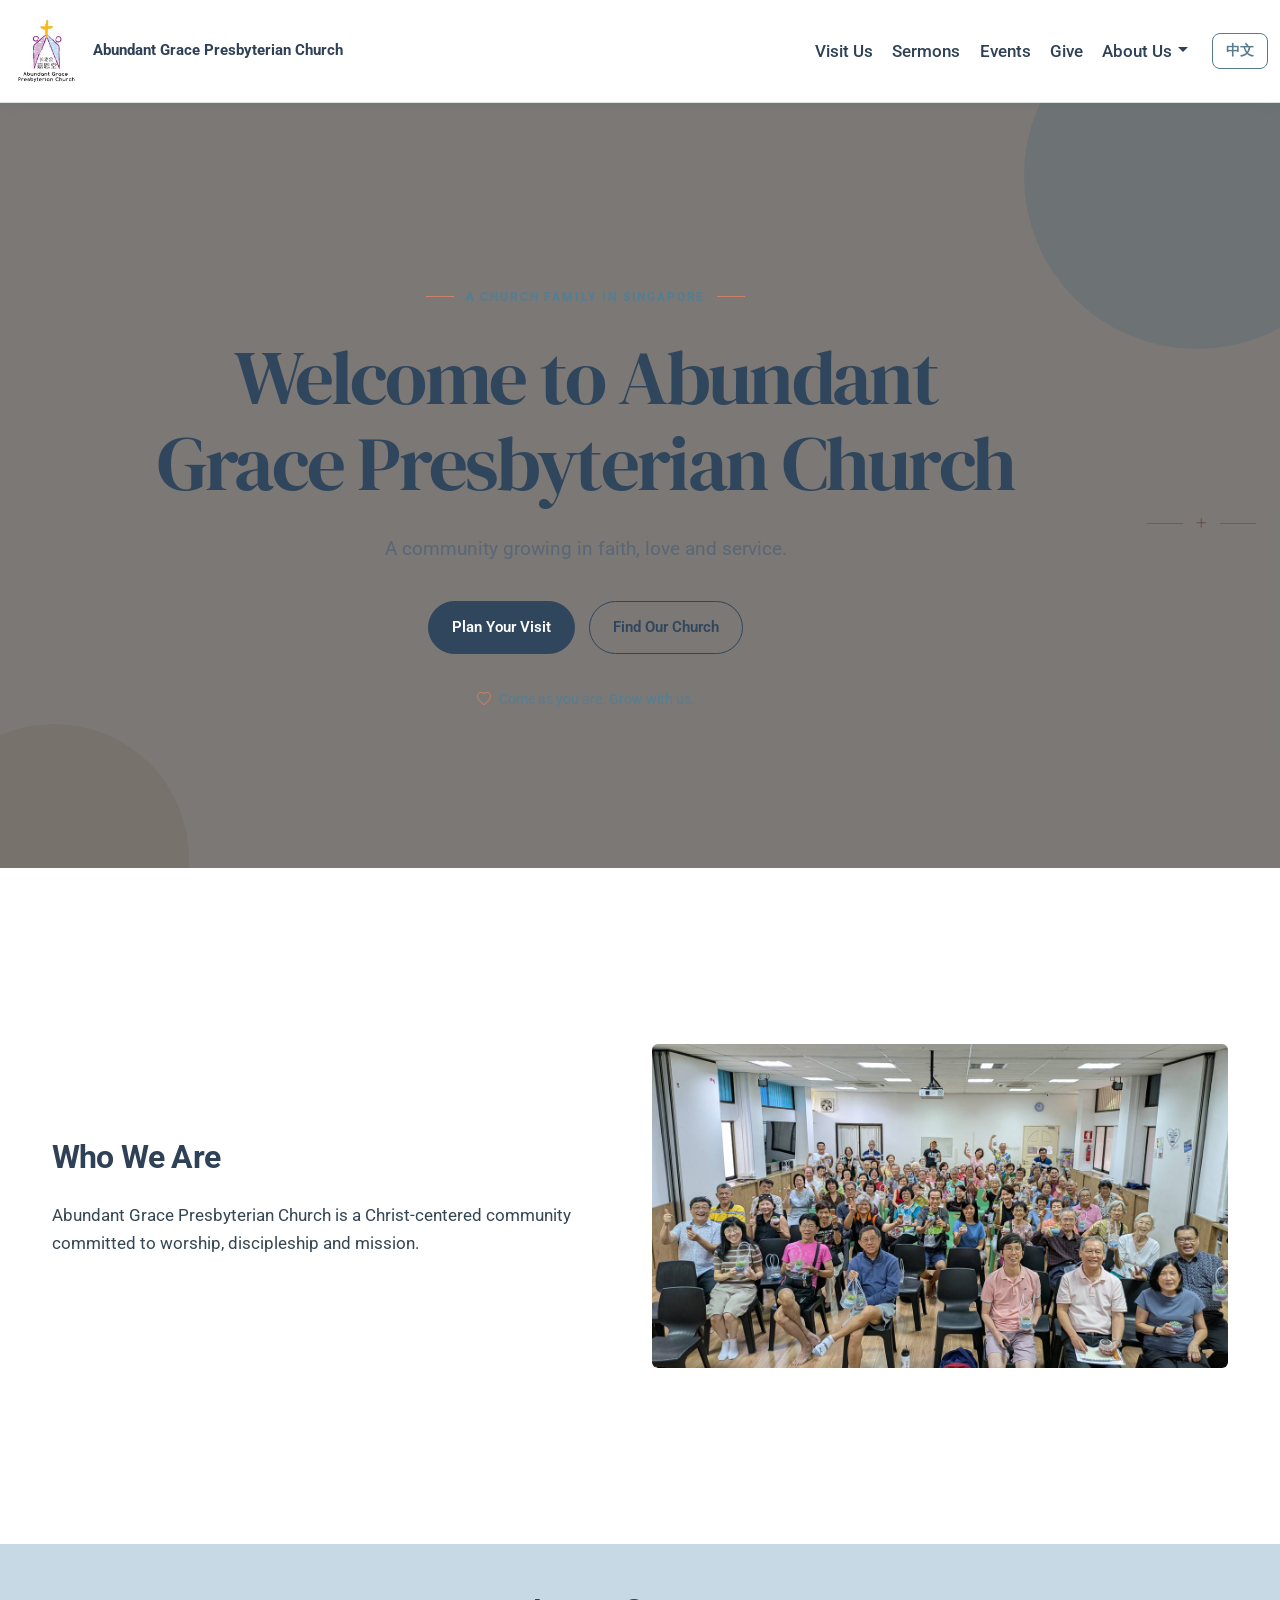
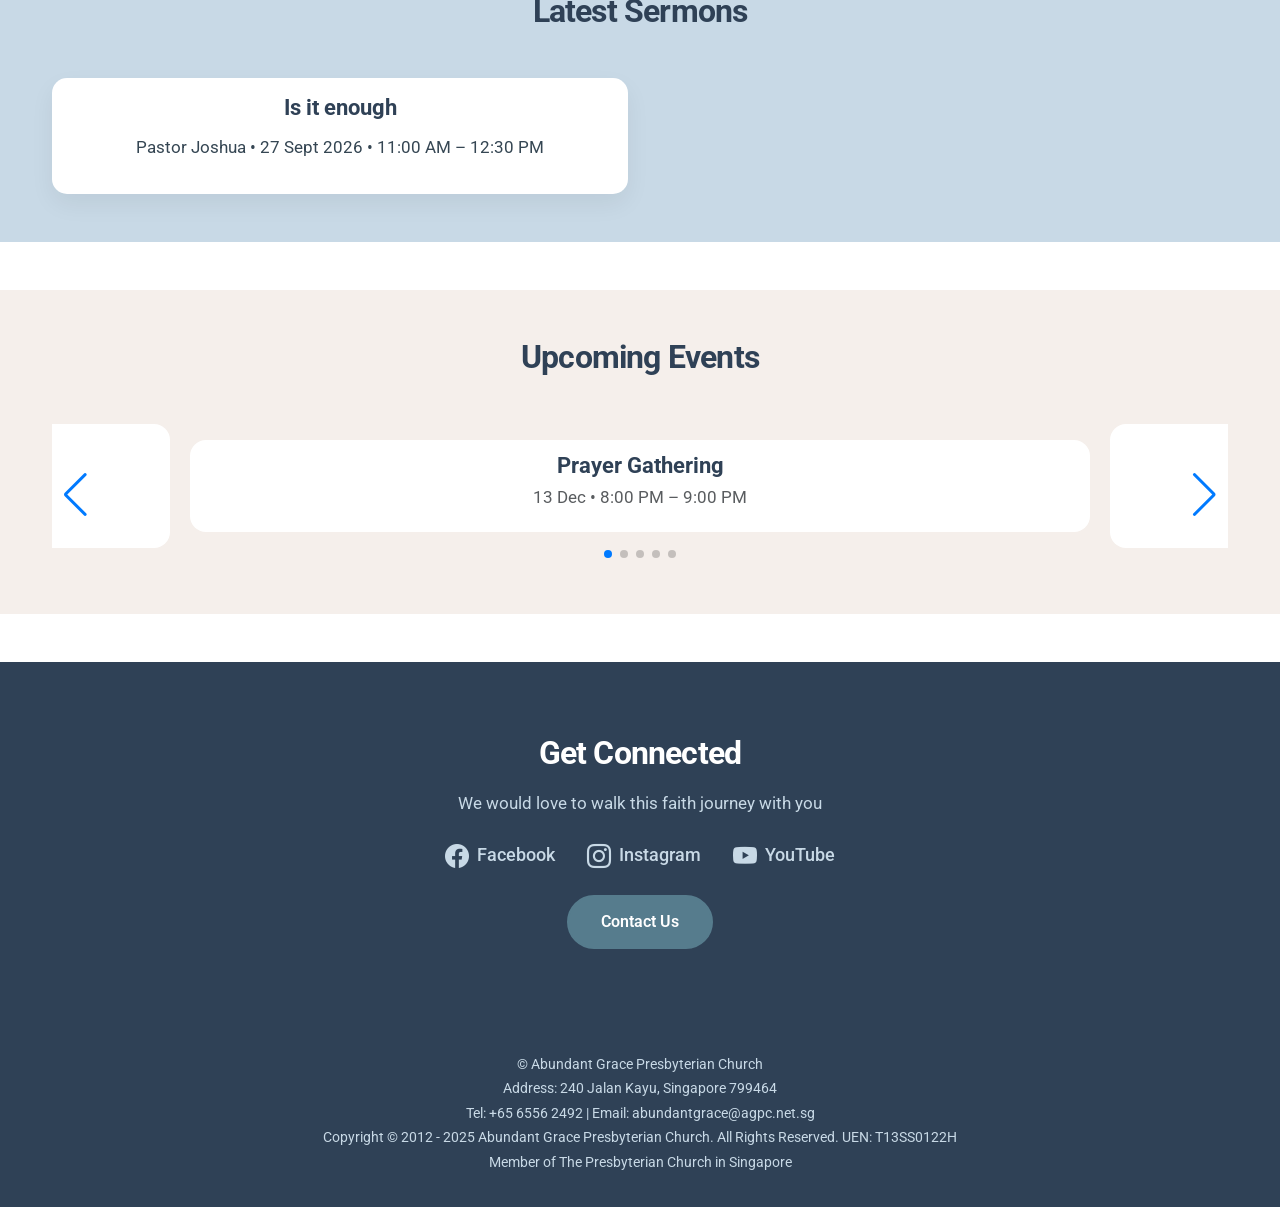
<file: index.html>
<html>
    <head>
        <link rel="preconnect" href="https://fonts.googleapis.com">
        <link rel="preconnect" href="https://fonts.gstatic.com" crossorigin>
        <link href="https://fonts.googleapis.com/css2?family=Roboto:wght@400;500;600;700&display=swap" rel="stylesheet">
        <link href="https://cdn.jsdelivr.net/npm/bootstrap@5.3.0/dist/css/bootstrap.min.css" rel="stylesheet">
        <script src="https://cdn.jsdelivr.net/npm/bootstrap@5.3.0/dist/js/bootstrap.bundle.min.js"></script>
        <link href="CSS/style.css" type="text/css" rel="stylesheet">
        <link rel="stylesheet" href="https://cdn.jsdelivr.net/npm/bootstrap-icons@1.13.1/font/bootstrap-icons.min.css">
        <!-- Swiper CSS -->
        <link rel="stylesheet" href="https://cdn.jsdelivr.net/npm/swiper@10/swiper-bundle.min.css"/>

        <!-- Swiper JS -->
        <script src="https://cdn.jsdelivr.net/npm/swiper@10/swiper-bundle.min.js"></script>

        
        <link rel="preconnect" href="https://fonts.googleapis.com">
        <link rel="preconnect" href="https://fonts.gstatic.com" crossorigin>
        <link href="https://fonts.googleapis.com/css2?family=DM+Serif+Display&display=swap"
              rel="stylesheet">

        
    </head>

    <body>
        <!--
            Everything visible on the webpage goes inside here.
            This includes text, images, buttons, and anything else people can see and click.
            Think of this as the "body" of the page — what the visitor actually sees on screen.
        -->

        <!-- 
            LANGUAGE TOGGLE GUIDE:
            - The button at the end of the navbar switches between English and Chinese.
            - Each text item has a data-en="English text" and data-zh="Chinese text".
            - To change a label, just update those attributes. Example:
                <a data-en="Home" data-zh="首页">Home</a>
        -->


        <!-- Navbar -->
        <nav class="navbar navbar-expand-lg myNav">
            <div class="container-fluid d-flex justify-content-between align-items-center">
                <!-- Logo on the LEFT -->
                <a class="navbar-brand d-flex align-items-center customlink" href="index.html">
                    <img src="Images/agpc-logo-new-a3-crop_orig.jpg" alt="Church Logo" class="navbar-logo">
                    <span class="navbar-text"data-en="Abundant Grace Presbyterian Church"
                      data-zh="嘉恩堂长老会">
                    Abundant Grace Presbyterian Church</span>
                </a>

                <!-- This wrapper contains all nav links and toggle button on the RIGHT -->
                <div class="d-flex align-items-center">
                <!-- Navbar toggler (for small screens) -->
                <button class="navbar-toggler me-3" type="button" data-bs-toggle="collapse" data-bs-target="#navbarNav"
                    aria-controls="navbarNav" aria-expanded="false" aria-label="Toggle navigation">
                    <span class="navbar-toggler-icon"></span>
                </button>

                <!-- Collapsible nav links -->
                <div class="collapse navbar-collapse" id="navbarNav">
                    <ul class="navbar-nav ms-auto align-items-center">
                    <!-- Your nav items here -->
                    <li class="nav-item">
                        <a class="nav-link" href="Visit Us.html" data-en="Visit Us" data-zh="来访我们">Visit Us</a>
                    </li>
                    <li class="nav-item">
                        <a class="nav-link" href="Sermons.html" data-en="Sermons" data-zh="讲道">Sermons</a>
                    </li>
                    <li class="nav-item">
                        <a class="nav-link" href="Events.html" data-en="Events" data-zh="活动">Events</a>
                    </li>
                    <li class="nav-item">
                        <a class="nav-link" href="Give.html" data-en="Give" data-zh="奉献">Give</a>
                    </li>

                    <!-- Dropdown -->
                    <li class="nav-item dropdown">
                        <a class="nav-link dropdown-toggle" href="#" role="button" data-bs-toggle="dropdown"
                            aria-expanded="false" data-en="About Us" data-zh="关于我们">About Us</a>
                        <ul class="dropdown-menu">
                        <li><a class="dropdown-item" href="AGPC.html" data-en="AGPC" data-zh="嘉恩堂">AGPC</a></li>
                        <li><a class="dropdown-item" href="Ministries.html" data-en="Ministries" data-zh="事工">Ministries</a></li>
                        <li><a class="dropdown-item" href="Connect.html" data-en="Connect" data-zh="联系我们">Connect</a></li>
                        </ul>
                    </li>

                    <!-- Language toggle -->
                    <li class="nav-item">
                        <button id="languageToggle" class="btn btn-sm lang-toggle ms-3">中文</button>
                    </li>
                    </ul>
                </div>
                </div>
            </div>
        </nav>

        <!-- HERO SECTION -->
        <section class="hero-section hero-homepage">
            <div class="hero-art hero-art-one" aria-hidden="true"></div>
            <div class="hero-art hero-art-two" aria-hidden="true"></div>
        
            <div class="container hero-content">
        
                <div class="hero-eyebrow">
                    <span class="hero-eyebrow-line"></span>
                    <span data-en="A CHURCH FAMILY IN SINGAPORE"
                          data-zh="新加坡的教会大家庭">
                        A CHURCH FAMILY IN SINGAPORE
                    </span>
                    <span class="hero-eyebrow-line"></span>
                </div>
        
                <h1 data-en="Welcome to Abundant Grace Presbyterian Church"
                    data-zh="欢迎来到长老会嘉恩堂">
                    Welcome to Abundant Grace Presbyterian Church
                </h1>
        
                <p class="hero-subtitle"
                   data-en="A community growing in faith, love and service."
                   data-zh="在信仰、爱与服事中一同成长的群体。">
                    A community growing in faith, love and service.
                </p>
        
                <div class="hero-actions">
                    <a href="Visit Us.html"
                       class="hero-button hero-button-primary"
                       data-en="Plan Your Visit"
                       data-zh="计划您的到访">
                        Plan Your Visit
                        <i class="bi bi-arrow-up-right" aria-hidden="true"></i>
                    </a>
        
                    <a href="https://maps.google.com/?q=240+Jalan+Kayu+Singapore+799464"
                       target="_blank"
                       rel="noopener noreferrer"
                       class="hero-button hero-button-secondary"
                       data-en="Find Our Church"
                       data-zh="寻找我们的教会">
                        Find Our Church
                        <i class="bi bi-geo-alt" aria-hidden="true"></i>
                    </a>
                </div>
        
                <div class="hero-note">
                    <i class="bi bi-heart" aria-hidden="true"></i>
                    <span data-en="Come as you are. Grow with us."
                          data-zh="欢迎您来，与我们一同成长。">
                        Come as you are. Grow with us.
                    </span>
                </div>
        
            </div>
        
            <div class="hero-bottom-mark" aria-hidden="true">
                <span></span>
                <i class="bi bi-plus-lg"></i>
                <span></span>
            </div>
        </section>

        <!-- ABOUT / VISION -->
        <section class="content-section">
        <div class="container">
            <div class="row align-items-center">
            <div class="col-md-6">
                <h2 data-en="Who We Are" data-zh="我们是谁">Who We Are</h2>
                <p data-en="Abundant Grace Presbyterian Church is a Christ-centered community committed to worship, discipleship and mission."
                data-zh="长老会嘉恩堂是一个以基督为中心的社区，致力于敬拜、门徒训练和宣教。">
                Abundant Grace Presbyterian Church is a Christ-centered community committed to worship, discipleship and mission.
                </p>
            </div>
            <div class="col-md-6">
                <img src="Images/Main Page/AGPC (1).jpg" class="img-fluid rounded" alt="Church">
            </div>
            </div>
        </div>
        </section>

        <!-- UPCOMING SERMONS -->
        <section class="content-section py-5 sermons-section">
        <div class="container">
            <h2 class="text-center mb-5" data-en="Latest Sermons" data-zh="最新讲道">Latest Sermons</h2>
            <div id="latest-sermons" class="row g-4"></div>
        </div>
        </section>

       <!-- UPCOMING EVENTS -->
        <section class="content-section py-5 events-section">
        <div class="container">

            <h2 class="text-center mb-5"
                data-en="Upcoming Events"
                data-zh="即将举行的活动">
            Upcoming Events
            </h2>

            <!-- SWIPER CONTAINER -->
            <div class="swiper upcoming-events-swiper">

            <!-- REQUIRED WRAPPER -->
            <div class="swiper-wrapper" id="upcoming-events">
                <!-- JS injects swiper-slide here -->
            </div>

            <!-- NAVIGATION -->
            <div class="swiper-button-prev"></div>
            <div class="swiper-button-next"></div>

            <!-- PAGINATION -->
            <div class="swiper-pagination"></div>

            </div>

        </div>
        </section>

        <!-- CALL TO ACTION -->
        <section class="cta-section text-center"> 
            <div class="container"> 
                <h2 data-en="Get Connected" data-zh="与我们联系">Get Connected</h2> 
                <p data-en="We would love to walk this faith journey with you" data-zh="我们很乐意与你一同走这段信仰之旅"> We would love to walk this faith journey with you</p>
                <div class="social-links">
                    <a href="https://www.facebook.com/abundantgracepresbyterian" target="_blank" aria-label="Facebook">
                        <i class="bi bi-facebook"></i>
                        <span data-en="Facebook" data-zh="脸书">Facebook</span>
                    </a>
                
                    <a href="https://www.instagram.com/YOURPAGE" target="_blank" aria-label="Instagram">
                        <i class="bi bi-instagram"></i>
                        <span data-en="Instagram" data-zh="IG">Instagram</span>
                    </a>
                
                    <a href="https://www.youtube.com/YOURCHANNEL" target="_blank" aria-label="YouTube">
                        <i class="bi bi-youtube"></i>
                        <span data-en="YouTube" data-zh="YT">YouTube</span>
                    </a>
                </div>
                <a href="Connect.html" class="btn btn-cta" data-en="Contact Us" data-zh="联系我们">Contact Us</a> 
            </div> 
        </section>

        <!-- FOOTER -->
        <footer class="footer">
            <div class="container text-center">
                <p>© Abundant Grace Presbyterian Church</p>
                <p>Address: 240 Jalan Kayu, Singapore 799464</p>
                <p>
                    Tel: +65 6556 2492 |
                    Email: abundantgrace@agpc.net.sg
                </p>
                <p>
                    Copyright © 2012 - 2025 Abundant Grace Presbyterian Church.
                    All Rights Reserved. UEN: T13SS0122H
                </p>
                <p>Member of The Presbyterian Church in Singapore</p>
            </div>
        </footer>

        <!-- Utils first -->
        <script src="utils.js"></script>

        <!--  DATA FIRST -->
        <script src="sermons-data.js"></script>
        <script src="events-data.js"></script>

        <!--  THEN UI -->
        <script src="sermons-ui.js"></script>
        <script src="events-ui.js"></script>

        
        
    </body>



</html>
</file>
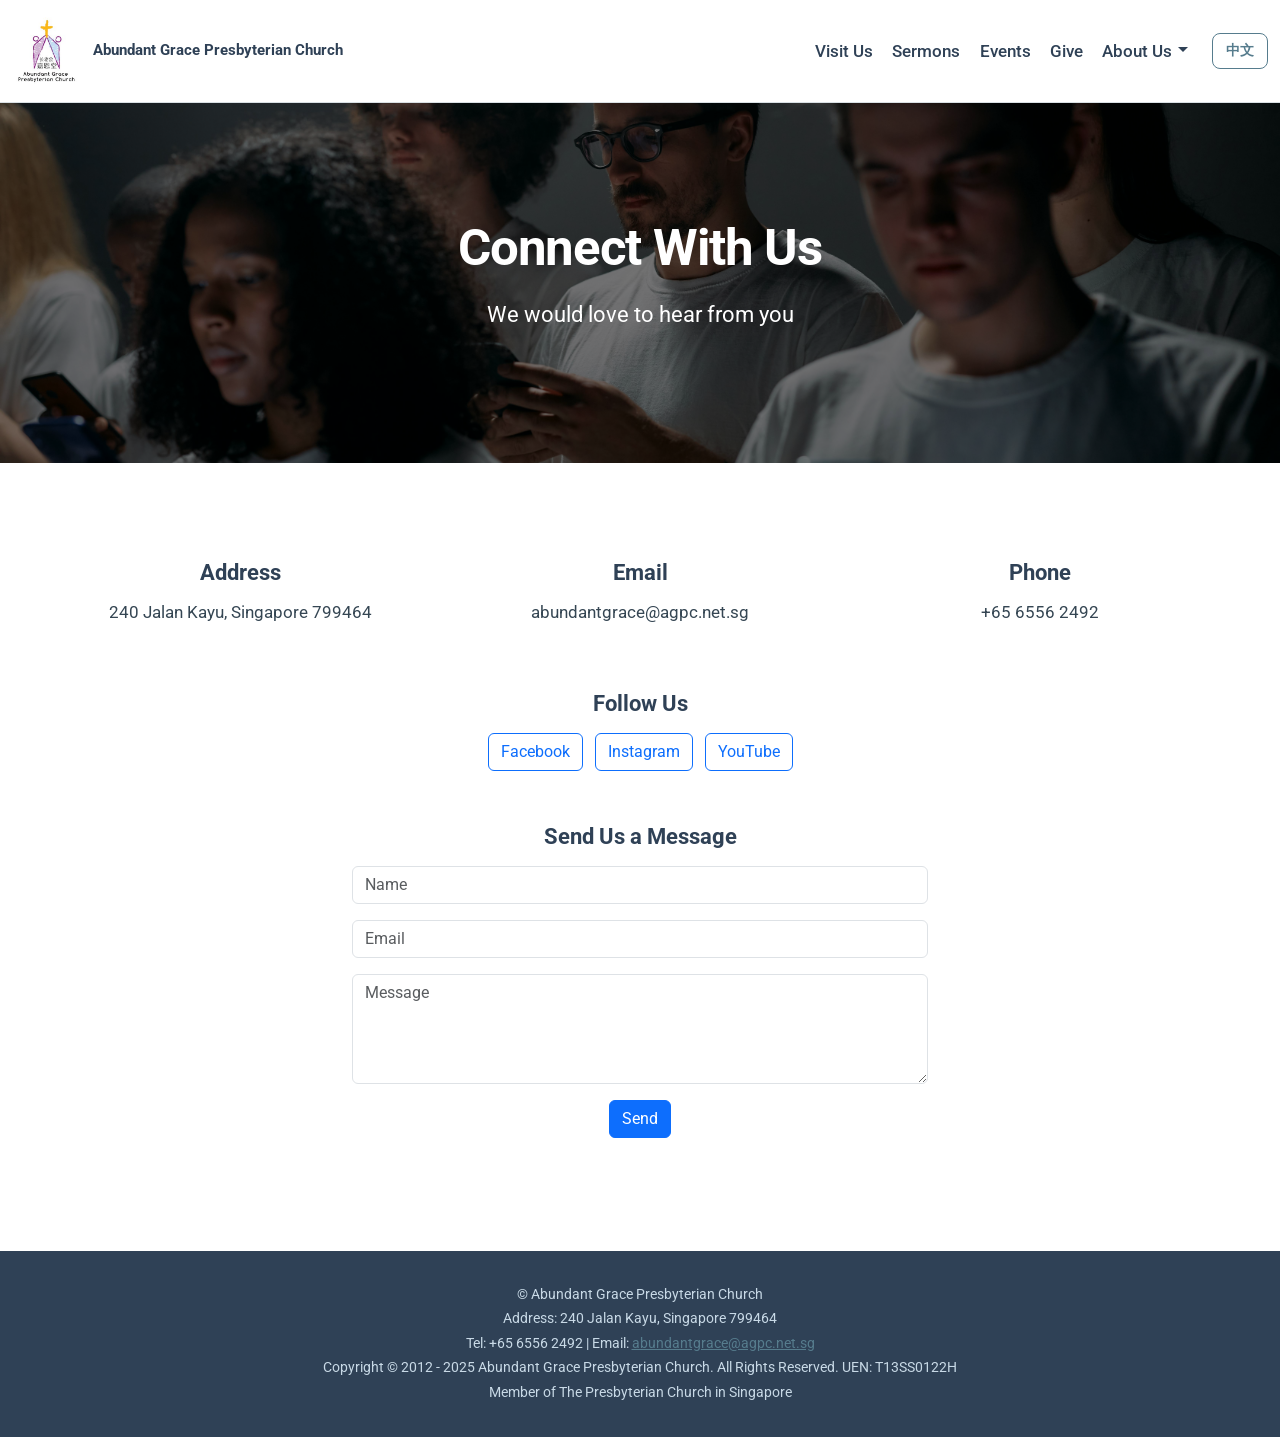
<file: Connect.html>
<html>
    <head>
        <link rel="preconnect" href="https://fonts.googleapis.com">
        <link rel="preconnect" href="https://fonts.gstatic.com" crossorigin>
        <link href="https://fonts.googleapis.com/css2?family=Roboto:wght@400;500;600;700&display=swap" rel="stylesheet">
        <link href="https://cdn.jsdelivr.net/npm/bootstrap@5.3.0/dist/css/bootstrap.min.css" rel="stylesheet">
        <script src="https://cdn.jsdelivr.net/npm/bootstrap@5.3.0/dist/js/bootstrap.bundle.min.js"></script>
        <link href="CSS/style.css" type="text/css" rel="stylesheet">
        <!-- Utils first -->
        <script src="utils.js"></script>

    </head>

    <body>
        <!--
            Everything visible on the webpage goes inside here.
            This includes text, images, buttons, and anything else people can see and click.
            Think of this as the "body" of the page — what the visitor actually sees on screen.
        -->

        <!-- 
            LANGUAGE TOGGLE GUIDE:
            - The button at the end of the navbar switches between English and Chinese.
            - Each text item has a data-en="English text" and data-zh="Chinese text".
            - To change a label, just update those attributes. Example:
                <a data-en="Home" data-zh="首页">Home</a>
        -->


        <!-- Navbar -->
        <nav class="navbar navbar-expand-lg myNav">
            <div class="container-fluid d-flex justify-content-between align-items-center">
                <!-- Logo on the LEFT -->
                <a class="navbar-brand d-flex align-items-center customlink" href="index.html">
                    <img src="Images/agpc-logo-new-a3-crop_orig.jpg" alt="Church Logo" class="navbar-logo">
                    <span class="navbar-text"data-en="Abundant Grace Presbyterian Church"
                      data-zh="嘉恩堂长老会">
                    Abundant Grace Presbyterian Church</span>
                </a>

                <!-- This wrapper contains all nav links and toggle button on the RIGHT -->
                <div class="d-flex align-items-center">
                <!-- Navbar toggler (for small screens) -->
                <button class="navbar-toggler me-3" type="button" data-bs-toggle="collapse" data-bs-target="#navbarNav"
                    aria-controls="navbarNav" aria-expanded="false" aria-label="Toggle navigation">
                    <span class="navbar-toggler-icon"></span>
                </button>

                <!-- Collapsible nav links -->
                <div class="collapse navbar-collapse" id="navbarNav">
                    <ul class="navbar-nav ms-auto align-items-center">
                    <!-- Your nav items here -->
                    <li class="nav-item">
                        <a class="nav-link" href="Visit Us.html" data-en="Visit Us" data-zh="来访我们">Visit Us</a>
                    </li>
                    <li class="nav-item">
                        <a class="nav-link" href="Sermons.html" data-en="Sermons" data-zh="讲道">Sermons</a>
                    </li>
                    <li class="nav-item">
                        <a class="nav-link" href="Events.html" data-en="Events" data-zh="活动">Events</a>
                    </li>
                    <li class="nav-item">
                        <a class="nav-link" href="Give.html" data-en="Give" data-zh="奉献">Give</a>
                    </li>

                    <!-- Dropdown -->
                    <li class="nav-item dropdown">
                        <a class="nav-link dropdown-toggle" href="#" role="button" data-bs-toggle="dropdown"
                            aria-expanded="false" data-en="About Us" data-zh="关于我们">About Us</a>
                        <ul class="dropdown-menu">
                        <li><a class="dropdown-item" href="AGPC.html" data-en="AGPC" data-zh="嘉恩堂">AGPC</a></li>
                        <li><a class="dropdown-item" href="Ministries.html" data-en="Ministries" data-zh="事工">Ministries</a></li>
                        <li><a class="dropdown-item" href="Connect.html" data-en="Connect" data-zh="联系我们">Connect</a></li>
                        </ul>
                    </li>

                    <!-- Language toggle -->
                    <li class="nav-item">
                        <button id="languageToggle" class="btn btn-sm lang-toggle ms-3">中文</button>
                    </li>
                    </ul>
                </div>
                </div>
            </div>
        </nav>

        <!-- HERO -->
        <section class="hero-section hero-connect text-center py-5" style="background-color:#f3f4f6;">
        <div class="container">
            <h1 data-en="Connect With Us" data-zh="联系我们">Connect With Us</h1>
            <p data-en="We would love to hear from you" data-zh="我们期待您的联系">
            We would love to hear from you
            </p>
        </div>
        </section>

        <!-- CONTACT INFO -->
        <section class="content-section py-5">
        <div class="container">
            <div class="row text-center mb-5">
            <div class="col-md-4">
                <h5 data-en="Address" data-zh="地址">Address</h5>
                <p>240 Jalan Kayu, Singapore 799464</p>
            </div>
            <div class="col-md-4">
                <h5 data-en="Email" data-zh="邮箱">Email</h5>
                <p>abundantgrace@agpc.net.sg</p>
            </div>
            <div class="col-md-4">
                <h5 data-en="Phone" data-zh="电话">Phone</h5>
                <p>+65 6556 2492</p>
            </div>
            </div>

            <!-- SOCIAL MEDIA -->
            <div class="row text-center mb-5">
            <div class="col">
                <h5 data-en="Follow Us" data-zh="关注我们">Follow Us</h5>
                <a href="https://www.facebook.com/abundantgracepresbyterian" target="_blank" class="btn btn-outline-primary m-1">Facebook</a>
                <a href="#" class="btn btn-outline-primary m-1">Instagram</a>
                <a href="#" class="btn btn-outline-primary m-1">YouTube</a>
            </div>
            </div>

            <!-- CONTACT FORM -->
            <div class="row justify-content-center">
            <div class="col-md-6">
                <h5 class="text-center mb-3" data-en="Send Us a Message" data-zh="发送信息">Send Us a Message</h5>
                <form id="contactForm">
                <div class="mb-3">
                    <input type="text" class="form-control" placeholder="Name" data-en-placeholder="Name" data-zh-placeholder="姓名" required>
                </div>
                <div class="mb-3">
                    <input type="email" class="form-control" placeholder="Email" data-en-placeholder="Email" data-zh-placeholder="邮箱" required>
                </div>
                <div class="mb-3">
                    <textarea class="form-control" rows="4" placeholder="Message" data-en-placeholder="Message" data-zh-placeholder="信息" required></textarea>
                </div>
                <div class="text-center">
                    <button type="submit" class="btn btn-primary" data-en="Send" data-zh="发送">Send</button>
                </div>
                </form>
            </div>
            </div>
        </div>
        </section>


        <!-- FOOTER -->
        <footer class="footer mt-5">
            <div class="container text-center">
                <p>© Abundant Grace Presbyterian Church</p>
                <p>
                    Address: 240 Jalan Kayu, Singapore 799464
                </p>
                <p>
                    Tel: +65 6556 2492 |
                    Email: <a href="mailto:abundantgrace@agpc.net.sg">abundantgrace@agpc.net.sg</a>
                </p>
                <p>
                    Copyright © 2012 - 2025 Abundant Grace Presbyterian Church.
                    All Rights Reserved. UEN: T13SS0122H
                </p>
                <p>Member of The Presbyterian Church in Singapore</p>
            </div>
        </footer>

    </body>



</html>
</file>
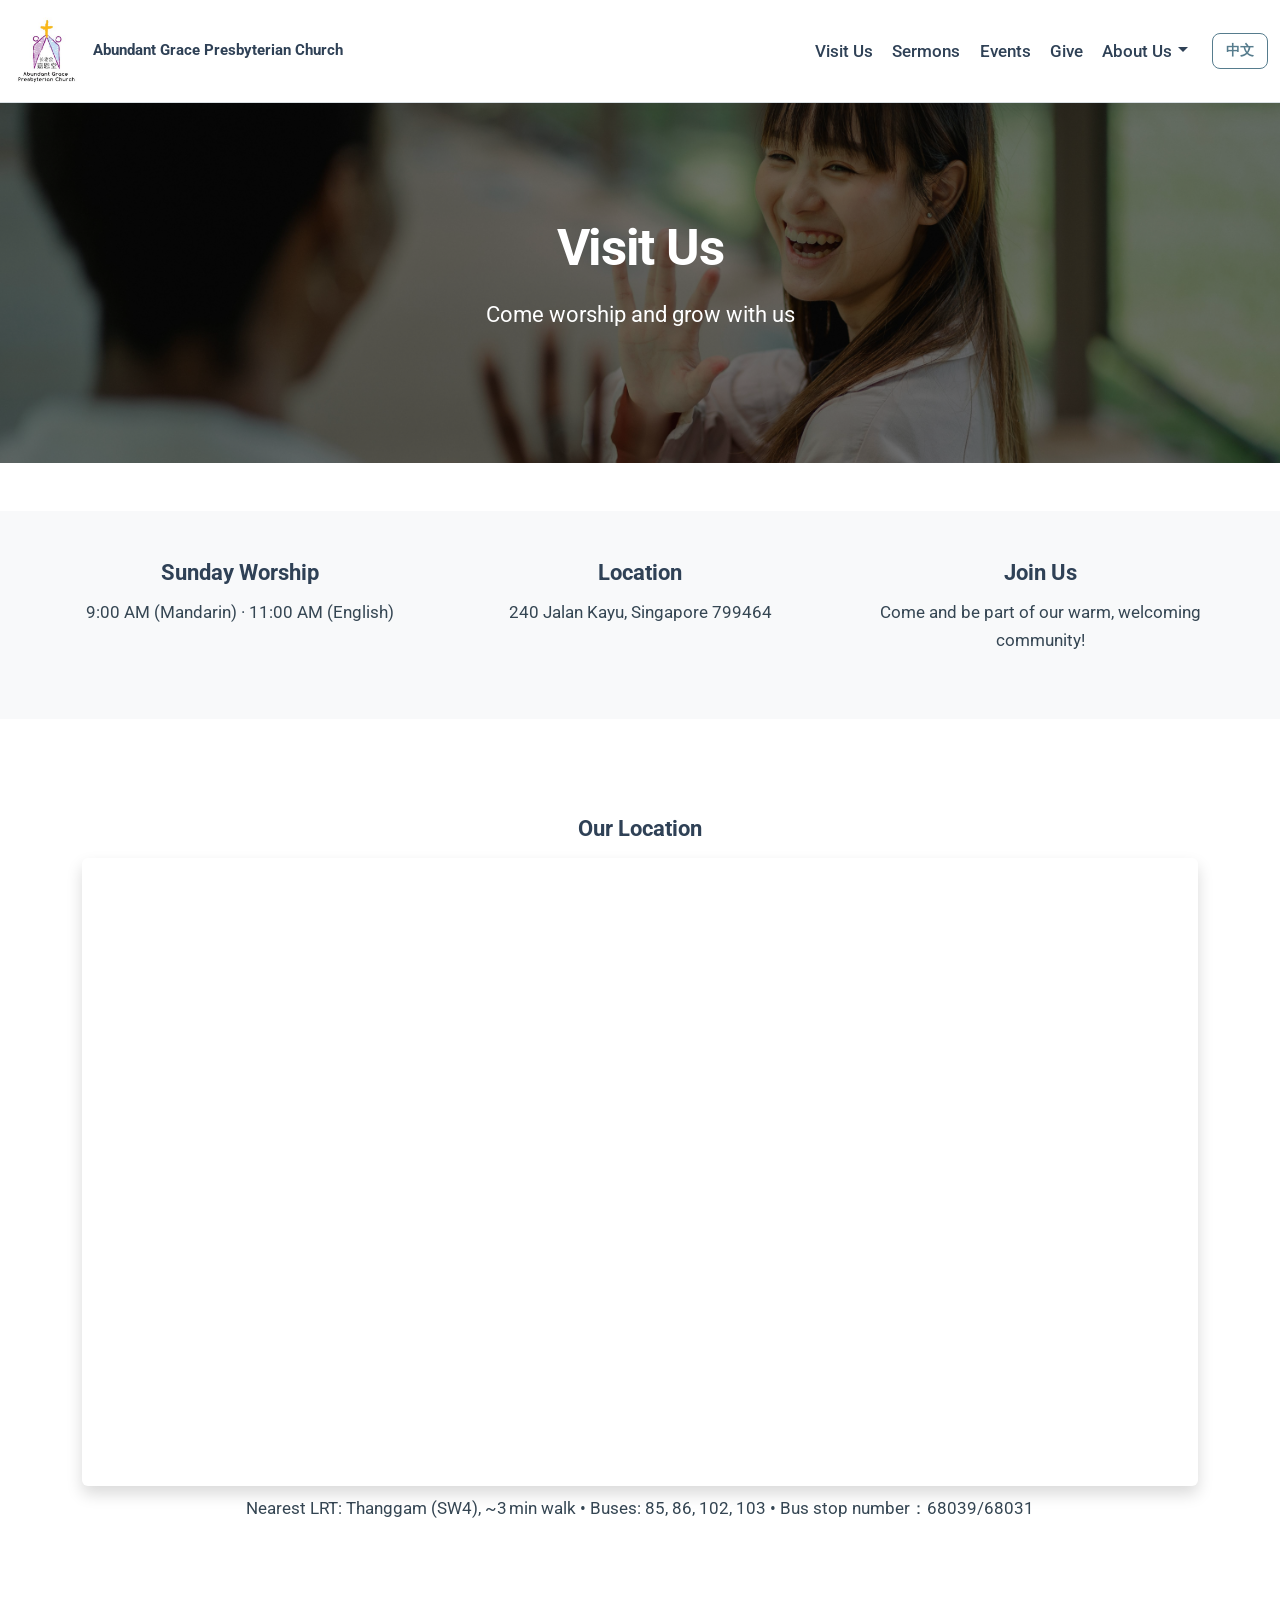
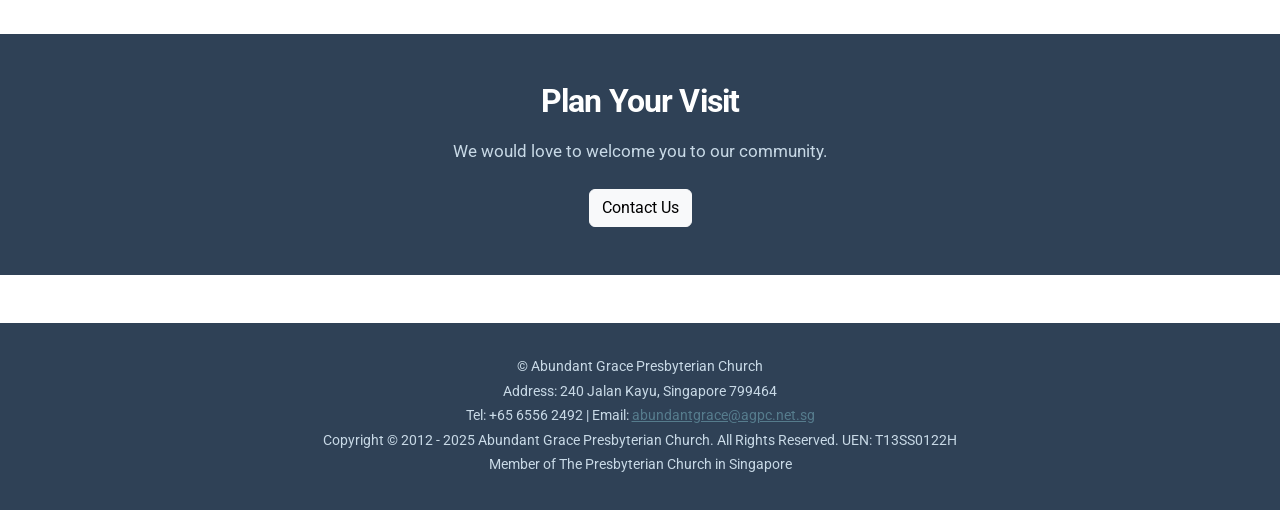
<file: Visit Us.html>
<html>
    <head>
        <link rel="preconnect" href="https://fonts.googleapis.com">
        <link rel="preconnect" href="https://fonts.gstatic.com" crossorigin>
        <link href="https://fonts.googleapis.com/css2?family=Roboto:wght@400;500;600;700&display=swap" rel="stylesheet">
        <link href="https://cdn.jsdelivr.net/npm/bootstrap@5.3.0/dist/css/bootstrap.min.css" rel="stylesheet">
        <script src="https://cdn.jsdelivr.net/npm/bootstrap@5.3.0/dist/js/bootstrap.bundle.min.js"></script>
        <link href="CSS/style.css" type="text/css" rel="stylesheet">
        <!-- Utils first -->
        <script src="utils.js"></script>

    </head>

    <body>
        <!--
            Everything visible on the webpage goes inside here.
            This includes text, images, buttons, and anything else people can see and click.
            Think of this as the "body" of the page — what the visitor actually sees on screen.
        -->

        <!-- 
            LANGUAGE TOGGLE GUIDE:
            - The button at the end of the navbar switches between English and Chinese.
            - Each text item has a data-en="English text" and data-zh="Chinese text".
            - To change a label, just update those attributes. Example:
                <a data-en="Home" data-zh="首页">Home</a>
        -->


        <!-- Navbar -->
        <nav class="navbar navbar-expand-lg myNav">
            <div class="container-fluid d-flex justify-content-between align-items-center">
                <!-- Logo on the LEFT -->
                <a class="navbar-brand d-flex align-items-center customlink" href="index.html">
                    <img src="Images/agpc-logo-new-a3-crop_orig.jpg" alt="Church Logo" class="navbar-logo">
                    <span class="navbar-text"data-en="Abundant Grace Presbyterian Church"
                      data-zh="嘉恩堂长老会">
                    Abundant Grace Presbyterian Church</span>
                </a>

                <!-- This wrapper contains all nav links and toggle button on the RIGHT -->
                <div class="d-flex align-items-center">
                <!-- Navbar toggler (for small screens) -->
                <button class="navbar-toggler me-3" type="button" data-bs-toggle="collapse" data-bs-target="#navbarNav"
                    aria-controls="navbarNav" aria-expanded="false" aria-label="Toggle navigation">
                    <span class="navbar-toggler-icon"></span>
                </button>

                <!-- Collapsible nav links -->
                <div class="collapse navbar-collapse" id="navbarNav">
                    <ul class="navbar-nav ms-auto align-items-center">
                    <!-- Your nav items here -->
                    <li class="nav-item">
                        <a class="nav-link" href="Visit Us.html" data-en="Visit Us" data-zh="来访我们">Visit Us</a>
                    </li>
                    <li class="nav-item">
                        <a class="nav-link" href="Sermons.html" data-en="Sermons" data-zh="讲道">Sermons</a>
                    </li>
                    <li class="nav-item">
                        <a class="nav-link" href="Events.html" data-en="Events" data-zh="活动">Events</a>
                    </li>
                    <li class="nav-item">
                        <a class="nav-link" href="Give.html" data-en="Give" data-zh="奉献">Give</a>
                    </li>

                    <!-- Dropdown -->
                    <li class="nav-item dropdown">
                        <a class="nav-link dropdown-toggle" href="#" role="button" data-bs-toggle="dropdown"
                            aria-expanded="false" data-en="About Us" data-zh="关于我们">About Us</a>
                        <ul class="dropdown-menu">
                        <li><a class="dropdown-item" href="AGPC.html" data-en="AGPC" data-zh="嘉恩堂">AGPC</a></li>
                        <li><a class="dropdown-item" href="Ministries.html" data-en="Ministries" data-zh="事工">Ministries</a></li>
                        <li><a class="dropdown-item" href="Connect.html" data-en="Connect" data-zh="联系我们">Connect</a></li>
                        </ul>
                    </li>

                    <!-- Language toggle -->
                    <li class="nav-item">
                        <button id="languageToggle" class="btn btn-sm lang-toggle ms-3">中文</button>
                    </li>
                    </ul>
                </div>
                </div>
            </div>
        </nav>

        <!-- HERO -->
        <section class="hero-section hero-visitus text-center py-5" style="background-color:#f3f4f6;">
        <div class="container">
            <h1 data-en="Visit Us" data-zh="来访我们">Visit Us</h1>
            <p data-en="Come worship and grow with us" data-zh="来与我们一同敬拜与成长">
            Come worship and grow with us
            </p>
        </div>
        </section>

        <!-- SERVICE INFO -->
        <section class="info-section py-5 bg-light">
        <div class="container text-center">
            <div class="row g-4">
            <div class="col-md-4">
                <h5 data-en="Sunday Worship" data-zh="主日崇拜">Sunday Worship</h5>
                <p data-en="9:00 AM (Mandarin) · 11:00 AM (English)"
                data-zh="上午9:00（华语）· 上午11:00（英语）">
                9:00 AM (Mandarin) · 11:00 AM (English)
                </p>
            </div>
            <div class="col-md-4">
                <h5 data-en="Location" data-zh="地点">Location</h5>
                <p>240 Jalan Kayu, Singapore 799464</p>
            </div>
            <div class="col-md-4">
                <h5 data-en="Join Us" data-zh="欢迎参加">Join Us</h5>
                <p data-en="Come and be part of our warm, welcoming community!" 
                data-zh="欢迎来到我们的教会大家庭！">
                Come and be part of our warm, welcoming community!
                </p>
            </div>
            </div>
        </div>
        </section>

        <!-- GOOGLE MAP -->
        <section class="map-section py-5">
        <div class="container text-center">
            <h5 data-en="Our Location" data-zh="我们的位置">Our Location</h5>
            <div class="ratio ratio-16x9 mt-3 shadow rounded">
            <iframe src="https://www.google.com/maps?q=240+Jalan+Kayu+Singapore+799464&z=17&output=embed"
                    width="100%" height="100%" style="border:0; border-radius:0.5rem;"
                    allowfullscreen="" loading="lazy">
            </iframe>
            </div>
            <p class="mt-2" data-en="Nearest LRT: Thanggam (SW4), ~3 min walk • Buses: 85, 86, 102, 103 • Bus stop number：68039/68031"
            data-zh="最近的LRT站：Thanggam（SW4），步行约3分钟 • 公共巴士：85、86、102、103 • 巴士站：68039/68031 ">
            Nearest LRT: Thanggam (SW4), ~3 min walk • Buses: 85, 86, 102, 103 • Bus stop number：68039/68031
            </p>
        </div>
        </section>

        <!-- PLAN A VISIT CTA -->
        <section class="cta-section text-center py-5">
        <div class="container">
            <h2 data-en="Plan Your Visit" data-zh="计划参与我们的聚会">Plan Your Visit</h2>
            <p data-en="We would love to welcome you to our community." data-zh="我们很高兴欢迎您加入我们的群体。">
            We would love to welcome you to our community.
            </p>
            <a href="Connect.html" class="btn btn-light" data-en="Contact Us" data-zh="联系我们">Contact Us</a>
        </div>
        </section>

        <!-- FOOTER -->
        <footer class="footer mt-5">
            <div class="container text-center">
                <p>© Abundant Grace Presbyterian Church</p>
                <p>
                    Address: 240 Jalan Kayu, Singapore 799464
                </p>
                <p>
                    Tel: +65 6556 2492 |
                    Email: <a href="mailto:abundantgrace@agpc.net.sg">abundantgrace@agpc.net.sg</a>
                </p>
                <p>
                    Copyright © 2012 - 2025 Abundant Grace Presbyterian Church.
                    All Rights Reserved. UEN: T13SS0122H
                </p>
                <p>Member of The Presbyterian Church in Singapore</p>
            </div>
        </footer>

    </body>
</html>
</file>
<file: CSS/style.css>
/* =====================================================
   AGPC WEBSITE — GLOBAL STYLESHEET
   File: CSS/style.css

   CONTENTS
   01. Colour System
   02. Global Styles
   03. Shared Components
       3.1 Navbar
       3.2 Language Toggle
       3.3 Buttons & CTA
       3.4 Footer
       3.5 Hero Sections
       3.6 General Sections
   04. Homepage (index.html)
   05. AGPC (AGPC.html)
   06. Connect (Connect.html)
   07. Events (Events.html)
   08. Give (Give.html)
   09. Ministries (Ministries.html)
   10. Sermons (Sermons.html)
   11. Visit Us (Visit Us.html)
   12. Responsive Styles
===================================================== */


/* =====================================================
   01. COLOUR SYSTEM
===================================================== */

:root {
    /* Brand palette */
    --brand-primary: #567C8D;
    --brand-dark: #2F4156;
    --brand-light: #C8D9E6;
    --brand-beige: #F5EFEB;
    --brand-white: #FFFFFF;

    /* Text colours */
    --text-main: #2F4156;
    --text-body: #354653;
    --text-muted: #637481;
    --text-on-dark: #FFFFFF;

    /* Borders */
    --border-light: #D9E0E4;

    /* Buttons */
    --button-primary: #567C8D;
    --button-hover: #456878;

    /* Backgrounds */
    --bg-white: #FFFFFF;
    --bg-light: #F5EFEB;
    --bg-sky-blue: #C8D9E6;
    --bg-dark: #2F4156;
}

/* =====================================================
   02. GLOBAL STYLES
===================================================== */

* {
    box-sizing: border-box;
}

html {
    scroll-behavior: smooth;
}

body {
    margin: 0;
    background-color: var(--bg-white);
    color: var(--text-body);
    font-family: "Roboto", sans-serif;
    font-size: 1.05rem;
    font-weight: 400;
    line-height: 1.7;
}

p {
    margin-bottom: 1rem;
    color: var(--text-body);
    font-size: 1.05rem;
    line-height: 1.7;
}

h1, h2, h3, h4, h5, h6 {
    color: var(--text-main);
}

h1, h2 {
    font-weight: 700;
    letter-spacing: -0.025em;
}

h5 {
    margin-bottom: 0.75rem;
    font-size: 1.4rem;
    font-weight: 700;
}

a {
    color: var(--brand-primary);
    transition: color 0.2s ease;
}

a:hover {
    color: var(--brand-dark);
}

img {
    display: block;
    max-width: 100%;
}

/* =====================================================
   03. SHARED COMPONENTS
===================================================== */


/* -----------------------------------------------------
   3.1 NAVBAR
----------------------------------------------------- */

.myNav {
    position: relative;
    z-index: 100;
    background-color: var(--bg-white);
    border-bottom: 1px solid var(--border-light);
    box-shadow: 0 2px 12px rgba(47, 65, 86, 0.05);
}

.myNav .navbar-logo {
    height: 76px;
    width: auto;
    margin-right: 0.75rem;
    object-fit: contain;
}

.myNav .navbar-text {
    color: var(--brand-dark);
    font-size: 0.95rem;
    font-weight: 700;
    white-space: normal;
}

.myNav .nav-link {
    margin-left: 0.2rem;
    padding: 0.6rem 0.8rem;
    border-radius: 8px;
    color: var(--brand-dark);
    font-weight: 500;
    transition: background-color 0.2s ease,
                color 0.2s ease;
}

.myNav .nav-link:hover,
.myNav .nav-link.active {
    background-color: var(--brand-beige);
    color: var(--brand-primary);
}

.myNav .dropdown-toggle::after {
    margin-left: 0.4rem;
}

.myNav .dropdown-menu {
    border: 1px solid var(--border-light);
    border-radius: 10px;
    box-shadow: 0 8px 24px rgba(47, 65, 86, 0.1);
}

.myNav .dropdown-item {
    padding: 0.65rem 1rem;
    color: var(--brand-dark);
}

.myNav .dropdown-item:hover {
    background-color: var(--brand-beige);
    color: var(--brand-primary);
}

/* Mobile menu button */

.navbar-toggler {
    padding: 0.4rem 0.6rem;
    border: 1px solid var(--border-light);
}

.navbar-toggler:focus {
    box-shadow: none;
}

.navbar-toggler-icon {
    background-image: url("data:image/svg+xml,%3Csvg viewBox='0 0 30 30' xmlns='http://www.w3.org/2000/svg'%3E%3Cpath stroke='%232F4156' stroke-width='2' stroke-linecap='round' stroke-miterlimit='10' d='M4 7h22M4 15h22M4 23h22'/%3E%3C/svg%3E");
}

/* -----------------------------------------------------
   3.2 LANGUAGE TOGGLE
----------------------------------------------------- */

.lang-toggle {
    display: inline-block;
    padding: 0.4rem 0.8rem;
    border: 1px solid var(--brand-primary);
    border-radius: 8px;
    background: transparent;
    color: var(--brand-primary);
    font-weight: 600;
    cursor: pointer;
    transition: all 0.2s ease;
}

.lang-toggle:hover {
    background: var(--brand-primary);
    color: var(--text-on-dark);
}


/* -----------------------------------------------------
   3.3 BUTTONS & CTA
----------------------------------------------------- */
/* Shared buttons */

.cta-section {
    padding: 4.5rem 1.5rem;
    background-color: var(--brand-dark)  !important;
    color: var(--brand-white)  !important;
    text-align: center;
}

.cta-section h2 {
    margin-bottom: 1rem;
    color: var(--brand-white)  !important;
}

.cta-section p {
    max-width: 650px;
    margin: 0 auto 1.5rem;
    color: var(--brand-light)  !important;
}

.cta-section .social-links a {
    color: var(--brand-light)  !important;
}

.cta-section .social-links a:hover {
    color: var(--brand-white)  !important;
}

/* Shared CTA button */
.btn-cta {
    display: inline-block;
    padding: 0.8rem 2rem;
    border: 2px solid var(--brand-primary)  !important;
    border-radius: 999px;
    background-color: var(--brand-primary)  !important;
    color: var(--brand-white);
    font-weight: 600;
    text-decoration: none;
    transition: background-color 0.25s ease,
                border-color 0.25s ease,
                color 0.25s ease,
                transform 0.25s ease;
}

.btn-cta:hover,
.btn-cta:focus-visible {
    border-color: var(--brand-light)  !important;
    background-color: var(--brand-light)  !important;
    color: var(--brand-dark)  !important;
    transform: translateY(-2px);
}

/* -----------------------------------------------------
   3.4 FOOTER
----------------------------------------------------- */

.footer {
    padding: 2rem 1.5rem;
    background-color: var(--brand-dark)  !important;
    color: var(--brand-light)  !important;
    font-size: 0.9rem;
    text-align: center;
}

.footer p {
    margin-bottom: 0;
    color: var(--brand-light)  !important;
    font-size: 0.9rem;
}

/* -----------------------------------------------------
   3.5 HERO SECTIONS
----------------------------------------------------- */

/* Homepage hero */

.hero-section {
    position: relative;
    display: flex;
    min-height: 85vh;
    padding: 0 1.5rem;
    align-items: center;
    justify-content: center;
    background: url("../Images/Church.jpg") center / cover no-repeat;
}

.hero-section::before {
    position: absolute;
    inset: 0;
    background: rgba(0, 0, 0, 0.5);
    content: "";
}

.hero-section .container {
    position: relative;
    z-index: 1;
    color: var(--text-on-dark);
}

.hero-section h1 {
    margin-bottom: 1rem;
    color: var(--text-on-dark);
    font-size: clamp(2.2rem, 4vw, 3.2rem);
}

.hero-section p {
    color: var(--text-on-dark);
    font-size: 1.4rem;
}

/* Shared inner-page hero properties */

.hero-sermons,
.hero-visitus,
.hero-give,
.hero-events,
.hero-connect {
    min-height: 40vh;
    background-repeat: no-repeat;
    background-size: cover;
}

/* Individual hero images */

.hero-sermons {
    background-image: url("../Images/Sermons/Sermons.jpg");
    background-position: center 42%;
}

.hero-visitus {
    background-image: url("../Images/Visit/Visit Us.jpg");
    background-position: center 25%;
}

.hero-give {
    background-image: url("../Images/Give/Offerings.jpg");
    background-position: center;
}

.hero-events {
    background-image: url("../Images/Events/Events.jpg");
    background-position: center;
}

.hero-connect {
    background-image: url("../Images/Connect/Connect.jpg");
    background-position: center;
}


/* -----------------------------------------------------
   3.6 GENERAL SECTIONS
----------------------------------------------------- */

section {
    padding: 4rem 1.5rem;
}

section + section {
    margin-top: 0;
}

section h2 {
    margin-bottom: 1.5rem;
    color: var(--text-main);
    font-weight: 700;
}

.info-section,
.light-section {
    background-color: var(--bg-light);
}

.light-section {
    text-align: center;
}

.light-section p {
    max-width: 700px;
    margin: 1rem auto 2rem;
}

/* Consistent content width */

.content-section > .container,
.info-section > .container {
    max-width: 1200px;
}

/* Tablet and mobile spacing */

@media (max-width: 767px) {
    section {
        padding: 3rem 1rem;
    }

    section h2 {
        margin-bottom: 1.25rem;
    }
}

@media (min-width: 1200px) {
    section {
        padding: 5rem 1.5rem;
    }
}

/* =====================================================
   04. HOMEPAGE — index.html
===================================================== */
/* ==========================================
   AGPC HOMEPAGE — WARM EDITORIAL HERO
   ========================================== */

.hero-homepage {
    --hero-ink: #30465d;
    --hero-muted: #547e92;
    --hero-cream: #f7f2ec;
    --hero-clay: #c98267;

    position: relative;
    isolation: isolate;
    overflow: hidden;
    background: var(--hero-cream);
    color: var(--hero-ink);
    text-align: center;
    padding: clamp(76px, 10vw, 132px) 24px
             clamp(64px, 8vw, 100px);
}

/* Soft, organic decorative shapes */

.hero-homepage .hero-art {
    position: absolute;
    z-index: -1;
    pointer-events: none;
    border-radius: 50%;
}

.hero-homepage .hero-art-one {
    width: clamp(180px, 27vw, 360px);
    aspect-ratio: 1;
    top: -100px;
    right: -90px;
    background: rgba(199, 220, 232, 0.55);
}

.hero-homepage .hero-art-two {
    width: clamp(150px, 21vw, 280px);
    aspect-ratio: 1;
    bottom: -125px;
    left: -80px;
    background: rgba(201, 130, 103, 0.12);
}

/* Central content */

.hero-homepage .hero-content {
    position: relative;
    max-width: 1000px;
    margin-inline: auto;
}

.hero-homepage .hero-eyebrow {
    display: flex;
    justify-content: center;
    align-items: center;
    gap: 12px;
    margin-bottom: 28px;
    color: var(--hero-muted);
    font-size: 0.72rem;
    font-weight: 700;
    letter-spacing: 0.16em;
    line-height: 1.6;
}

.hero-homepage .hero-eyebrow-line {
    display: block;
    width: 28px;
    height: 1px;
    background: var(--hero-clay);
}

.hero-homepage h1 {
    max-width: 900px;
    margin: 0 auto;
    color: var(--hero-ink);
    font-family: "DM Serif Display", Georgia, serif;
    font-size: clamp(2.65rem, 6vw, 5.2rem);
    font-weight: 400;
    line-height: 1.12;
    letter-spacing: -0.035em;
    text-wrap: balance;
}

.hero-homepage .hero-subtitle {
    max-width: 590px;
    margin: 26px auto 0;
    color: #596777;
    font-size: clamp(1rem, 1.6vw, 1.2rem);
    line-height: 1.8;
}

/* Call-to-action buttons */

.hero-homepage .hero-actions {
    display: flex;
    justify-content: center;
    flex-wrap: wrap;
    gap: 14px;
    margin-top: 34px;
}

.hero-homepage .hero-button {
    display: inline-flex;
    align-items: center;
    justify-content: center;
    gap: 10px;
    min-height: 50px;
    padding: 13px 23px;
    border: 1px solid var(--hero-ink);
    border-radius: 999px;
    font-size: 0.92rem;
    font-weight: 600;
    text-decoration: none;
    transition:
        background-color 180ms ease,
        color 180ms ease,
        border-color 180ms ease,
        transform 180ms ease;
}

.hero-homepage .hero-button-primary {
    background: var(--hero-ink);
    color: #fff;
}

.hero-homepage .hero-button-primary:hover {
    background: var(--hero-muted);
    border-color: var(--hero-muted);
    color: #fff;
    transform: translateY(-2px);
}

.hero-homepage .hero-button-secondary {
    background: transparent;
    color: var(--hero-ink);
}

.hero-homepage .hero-button-secondary:hover {
    background: #fff;
    border-color: var(--hero-muted);
    color: var(--hero-muted);
    transform: translateY(-2px);
}

.hero-homepage .hero-button:focus-visible {
    outline: 3px solid var(--hero-clay);
    outline-offset: 4px;
}

/* Personal, welcoming detail */

.hero-homepage .hero-note {
    display: flex;
    justify-content: center;
    align-items: center;
    gap: 8px;
    margin-top: 34px;
    color: var(--hero-muted);
    font-size: 0.88rem;
}

.hero-homepage .hero-note i {
    color: var(--hero-clay);
}

.hero-homepage .hero-bottom-mark {
    display: flex;
    align-items: center;
    justify-content: center;
    gap: 12px;
    margin-top: 48px;
    color: var(--hero-clay);
    font-size: 0.8rem;
}

.hero-homepage .hero-bottom-mark span {
    width: 36px;
    height: 1px;
    background: rgba(84, 126, 146, 0.35);
}

/* Responsive adjustments */

@media (max-width: 575.98px) {
    .hero-homepage {
        padding: 68px 20px 54px;
    }

    .hero-homepage .hero-eyebrow {
        gap: 8px;
        margin-bottom: 23px;
        font-size: 0.62rem;
        letter-spacing: 0.11em;
    }

    .hero-homepage .hero-eyebrow-line {
        width: 18px;
    }

    .hero-homepage h1 {
        font-size: clamp(2.4rem, 10vw, 3.5rem);
    }

    .hero-homepage .hero-subtitle {
        margin-top: 20px;
    }

    .hero-homepage .hero-actions {
        flex-direction: column;
        align-items: stretch;
        max-width: 300px;
        margin: 28px auto 0;
    }

    .hero-homepage .hero-button {
        width: 100%;
    }

    .hero-homepage .hero-note {
        margin-top: 26px;
        font-size: 0.82rem;
    }

    .hero-homepage .hero-bottom-mark {
        margin-top: 36px;
    }
}

@media (prefers-reduced-motion: reduce) {
    .hero-homepage .hero-button {
        transition: none;
    }

    .hero-homepage .hero-button:hover {
        transform: none;
    }
}
/* =====================================================
   04. HOMEPAGE — index.html
===================================================== */

/* Service information */
.info-section {
    background-color: var(--brand-beige);
}

.info-section .info-card {
    background-color: var(--brand-white);
}

.info-section .info-icon {
    background-color: var(--brand-light);
    color: var(--brand-dark);
}

.info-section .service-block strong {
    background-color: var(--brand-primary);
    color: var(--brand-white);
}

/* About section */
.content-section {
    background-color: var(--brand-white);
}

/* Latest Sermons */
.content-section.sermons-section {
    background-color: var(--brand-light);
}

.sermons-section #latest-sermons .card {
    background-color: var(--brand-white);
}

/* Upcoming Events */
.content-section.events-section {
    background-color: var(--brand-beige);
}

.events-section .event-card {
    background-color: var(--brand-white);
}

/* 5. Service information icons */
.info-section .info-icon {
    background-color: var(--brand-light);
    color: var(--brand-dark);
}

/* 6. Service time badges */
.info-section .service-block strong {
    background-color: var(--brand-primary);
    color: var(--brand-white);
}

/* Latest sermons layout */

#latest-sermons .col-md-6 {
    display: flex;
}

#latest-sermons .card {
    width: 100%;
}

/* Homepage information cards */

.info-card {
    height: 100%;
    padding: 2rem 1.5rem;
    border: 1px solid rgba(47, 65, 86, 0.08);
    border-radius: 16px;
    background-color: var(--bg-white);
    box-shadow: 0 6px 20px rgba(47, 65, 86, 0.06);
    transition: transform 0.25s ease,
                box-shadow 0.25s ease;
}

.info-card:hover {
    transform: translateY(-4px);
    box-shadow: 0 12px 28px rgba(47, 65, 86, 0.12);
}

.info-icon {
    display: flex;
    width: 64px;
    height: 64px;
    margin: 0 auto 1.25rem;
    align-items: center;
    justify-content: center;
    border-radius: 50%;
    background-color: var(--brand-light);
    color: var(--brand-dark);
    font-size: 1.8rem;
}

.info-card .btn {
    padding: 0.65rem 1.3rem;
    border-radius: 8px;
}

/* Worship service times */

.service-times {
    max-width: 340px;
    margin: 1.5rem auto 0;
}

.service-block {
    margin-bottom: 1.5rem;
}

.service-block:not(:last-of-type) {
    padding-bottom: 1.25rem;
    border-bottom: 1px solid var(--border-light);
}

.service-block strong {
    display: inline-block;
    margin-bottom: 0.75rem;
    padding: 6px 16px;
    border-radius: 999px;
    background: var(--brand-primary);
    color: white;
    font-size: 1rem;
    font-weight: 700;
}

.service-block p {
    margin: 0.35rem 0;
    color: var(--text-body);
    font-size: 0.95rem;
    line-height: 1.45;
}

.cry-room {
    margin-top: 1.5rem;
    color: var(--text-body);
    font-size: 0.95rem;
    font-weight: 600;
    text-align: center;
}

/* Homepage card buttons */

.info-card .btn {
    padding: 0.65rem 1.4rem;
    border-radius: 999px;
}

/* Social links */

.social-links {
    display: flex;
    margin: 1.5rem 0;
    align-items: center;
    justify-content: center;
    flex-wrap: wrap;
    gap: 2rem;
}

.social-links a {
    display: flex;
    align-items: center;
    gap: 0.5rem;
    color: white;
    font-size: 1.1rem;
    font-weight: 500;
    text-decoration: none;
    transition: transform 0.2s ease, opacity 0.2s ease;
}

.social-links a i {
    font-size: 1.5rem;
}

.social-links a:hover {
    transform: translateY(-2px);
    opacity: 0.8;
}

.card {
    flex: 1;
    border: none;
    border-radius: 15px;
    box-shadow: 0 10px 25px rgba(0, 0, 0, 0.06);
    transition: transform 0.2s ease;
}

.card:hover {
    transform: translateY(-6px);
}


/* =====================================================
   05. AGPC — AGPC.html
===================================================== */

/* Add AGPC page-specific styles here. */


/* =====================================================
   06. CONNECT — Connect.html
===================================================== */

/* Add Connect page-specific styles here. */


/* =====================================================
   07. EVENTS — Events.html
===================================================== */

/* Swiper base */

.swiper {
    width: 100%;
    padding: 40px 0;
}

/* Swiper layout */

.upcoming-events-swiper,
.past-events-swiper {
    height: auto;
}

.upcoming-events-swiper .swiper-wrapper,
.past-events-swiper .swiper-wrapper {
    height: auto;
    align-items: center;
}

.upcoming-events-swiper .swiper-slide,
.past-events-swiper .swiper-slide {
    display: flex;
    height: auto;
    justify-content: center;
}

/* Event cards */

.event-card {
    display: flex;
    width: 100%;
    overflow: hidden;
    flex-direction: column;
    border-radius: 16px;
    background: white;
}

/* Event flyers */

.event-flyer {
    width: 100%;
}

.event-flyer img {
    width: 100%;
    height: 100%;
    object-fit: cover;
}

/* Event information */

.event-info {
    padding: 12px 14px;
    text-align: center;
}

/* Upcoming events carousel */

.upcoming-events-swiper .swiper-slide {
    width: 75%;
}

.upcoming-events-swiper .event-flyer {
    height: 320px;
}

/* Past events carousel */

.past-events-swiper .swiper-slide {
    width: 260px;
}

.past-events-swiper .event-flyer {
    height: 180px;
}

/* Event carousel pagination */

.upcoming-events-swiper .swiper-pagination,
.past-events-swiper .swiper-pagination {
    position: relative;
    margin-top: 10px;
}


/* =====================================================
   08. GIVE — Give.html
===================================================== */

/* Add Give page-specific styles here. */


/* =====================================================
   09. MINISTRIES — Ministries.html
===================================================== */

/* Ministry cards */

.ministry-card {
    border: none;
    background-color: #89c8fc;
}

.ministry-bg {
    position: relative;
    display: flex;
    height: 250px;
    align-items: center;
    justify-content: center;
}

.ministry-icon-corner {
    position: absolute;
    top: 15px;
    right: 15px;
    z-index: 2;
    width: 80px;
    opacity: 0.85;
    filter: brightness(0) invert(1);
}

/* Ministry carousel */

.ministry-carousel .carousel-item {
    min-height: 400px;
}

.ministry-carousel img {
    transition: transform 0.3s ease;
}

.ministry-carousel img:hover {
    transform: scale(1.03);
}

/* Ministry modals */

.modal-dialog {
    width: 90%;
    max-width: 800px;
}

.modal-content {
    min-height: 600px;
}

/* Carousel controls */

.carousel-control-prev-icon,
.carousel-control-next-icon {
    padding: 18px;
    border-radius: 50%;
    background-color: rgba(0, 0, 0, 0.5);
    background-size: 60%;
}

/* Ministry content section */

.content-section {
    position: relative;
    z-index: 1;
    background-color: #fff;
}


/* =====================================================
   10. SERMONS — Sermons.html
===================================================== */

/* -----------------------------------------------------
    SHARED PAGINATION
----------------------------------------------------- */

#en-pagination,
#zh-pagination,
#both-pagination {
    display: flex;
    margin-top: 2rem;
    justify-content: center;
    gap: 16px;
    font-family: "Roboto", sans-serif;
}

.page-number {
    position: relative;
    padding: 4px 8px;
    color: #555;
    cursor: pointer;
    transition: all 0.2s ease;
}

.page-number.active {
    color: var(--brand-primary);
    font-weight: 700;
}

.page-number.active::after {
    display: block;
    width: 100%;
    height: 2px;
    margin-top: 6px;
    background-color: var(--brand-primary);
    content: "";
}

.page-arrow {
    padding: 4px 8px;
    color: var(--brand-primary);
    font-weight: 600;
    cursor: pointer;
    user-select: none;
    transition: all 0.2s ease;
}

.page-arrow.disabled {
    color: #aaa;
    cursor: default;
}

.page-arrow:hover:not(.disabled) {
    background-color: #eef2ff;
}

/* Sermon cards */

.sermon-card {
    display: flex;
    width: 240px;
    flex: 0 0 auto;
    flex-direction: column;
    overflow: hidden;
    border-radius: 8px;
    background: #f4f4f4;
    box-shadow: 0 3px 8px rgba(0, 0, 0, 0.15);
}

.sermon-thumb {
    overflow: hidden;
    aspect-ratio: 16 / 9;
}

.sermon-thumb img {
    width: 100%;
    height: 100%;
    object-fit: cover;
}

/* Responsive sermon video */

.sermon-video-wrapper {
    position: relative;
    width: 100%;
    height: 0;
    overflow: hidden;
    padding-bottom: 56.25%;
}

.sermon-video-wrapper iframe {
    position: absolute;
    top: 0;
    left: 0;
    width: 100%;
    height: 100%;
}

/* Sermon information */

.sermon-info {
    display: flex;
    padding: 0.75rem 1rem;
    flex-direction: column;
    gap: 0.3rem;
}

.sermon-title {
    margin: 0;
    font-size: 1.05rem;
}

.sermon-meta {
    margin: 0;
    color: #555;
    font-size: 0.9rem;
}

/* Horizontal sermon scrolling */

.sermon-scroll {
    display: flex;
    overflow-x: auto;
    padding-bottom: 1rem;
    gap: 1rem;
    scroll-behavior: smooth;
    scroll-snap-type: x mandatory;
}

.sermon-scroll::-webkit-scrollbar {
    height: 8px;
}

.sermon-scroll::-webkit-scrollbar-thumb {
    border-radius: 4px;
    background-color: var(--brand-primary);
}

/* Desktop sermon grid */

#english-grid .col,
#chinese-grid .col,
#combined-grid .col {
    /* Desktop layout is defined in the responsive section. */
}

/* =====================================================
   11. VISIT US — Visit Us.html
===================================================== */

/* Add Visit Us page-specific styles here. */


/* =====================================================
   12. RESPONSIVE STYLES
===================================================== */

/* Tablets and smaller desktops */

@media (max-width: 992px) {
    .service-times {
        max-width: 100%;
    }

    .info-card {
        margin-bottom: 1rem;
    }
}

/* Desktop sermon grid */

@media (min-width: 992px) {
    #english-grid .col,
    #chinese-grid .col,
    #combined-grid .col {
        flex: 0 0 30%;
        max-width: 30%;
        margin-bottom: 30px;
    }

    .sermon-card {
        width: 100%;
    }
}

/* Tablets and larger screens */

@media (min-width: 768px) {
    section {
        padding: 7rem 1.5rem;
    }

    section + section {
        margin-top: 3rem;
    }
}

/* Large screens */

@media (min-width: 1200px) {
    section {
        padding: 8rem 1.5rem;
    }
}

/* =====================================================
   MOBILE RESPONSIVENESS
===================================================== */

/* Navbar */

@media (max-width: 991.98px) {
    .myNav .container-fluid {
        flex-wrap: wrap;
    }

    .myNav .navbar-logo {
        height: 56px;
        margin-right: 0.5rem;
    }

    .myNav .navbar-text {
        max-width: 220px;
        font-size: 0.85rem;
        line-height: 1.3;
    }

    .myNav .navbar-collapse {
        flex-basis: 100%;
        width: 100%;
    }

    .myNav .navbar-nav {
        align-items: stretch !important;
        padding: 0.75rem 0 1rem;
    }

    .myNav .nav-link {
        margin: 0;
        padding: 0.75rem 1rem;
    }

    .myNav .lang-toggle {
        margin: 0.75rem 1rem 0 !important;
    }
       /* Keep the logo and church name aligned */
    .myNav .navbar-brand {
        display: flex;
        align-items: center;
        min-width: 0;
        max-width: calc(100% - 60px);
    }

    .myNav .navbar-logo {
        flex-shrink: 0;
    }

    /* Make dropdowns easier to tap */
    .myNav .dropdown-menu {
        margin: 0.25rem 0 0 1rem;
        border: none;
        border-left: 2px solid var(--brand-light);
        border-radius: 0;
        box-shadow: none;
    }

    .myNav .dropdown-item {
        padding: 0.7rem 1rem;
    }

    /* Prevent navigation items from becoming cramped */
    .myNav .nav-link {
        white-space: normal;
    }
}

/* Hero */

@media (max-width: 767px) {
    .hero-section {
        min-height: 60vh;
        padding: 3rem 1rem;
        background-position: center;
    }

    .hero-section h1 {
        font-size: clamp(2rem, 8vw, 2.7rem);
        line-height: 1.2;
    }

    .hero-section p {
        font-size: 1.1rem;
    }

    .hero-sermons,
    .hero-visitus,
    .hero-give,
    .hero-events,
    .hero-connect {
        min-height: 32vh;
    }
}

/* Homepage cards */

@media (max-width: 767px) {
    .info-card {
        padding: 1.5rem 1.25rem;
    }

    .service-times {
        max-width: 100%;
    }

    .service-block strong {
        font-size: 0.95rem;
    }

    .social-links {
        gap: 1.25rem;
    }

    .social-links a {
        font-size: 1rem;
    }
}

/* Events carousel */

@media (max-width: 767px) {
    .upcoming-events-swiper .swiper-slide {
        width: 90%;
    }

    .upcoming-events-swiper .event-flyer {
        height: 240px;
    }

    .past-events-swiper .swiper-slide {
        width: 220px;
    }

    .past-events-swiper .event-flyer {
        height: 160px;
    }
}

/* Ministry modals */

@media (max-width: 767px) {
    .modal-dialog {
        width: auto;
        max-width: none;
        margin: 0.5rem;
    }

    .modal-content {
        min-height: auto;
    }

    .ministry-carousel .carousel-item {
        min-height: 250px;
    }
}

/* Accessibility */

@media (prefers-reduced-motion: reduce) {
    html {
        scroll-behavior: auto;
    }

    *,
    *::before,
    *::after {
        transition-duration: 0.01ms !important;
        animation-duration: 0.01ms !important;
    }
}
</file>
